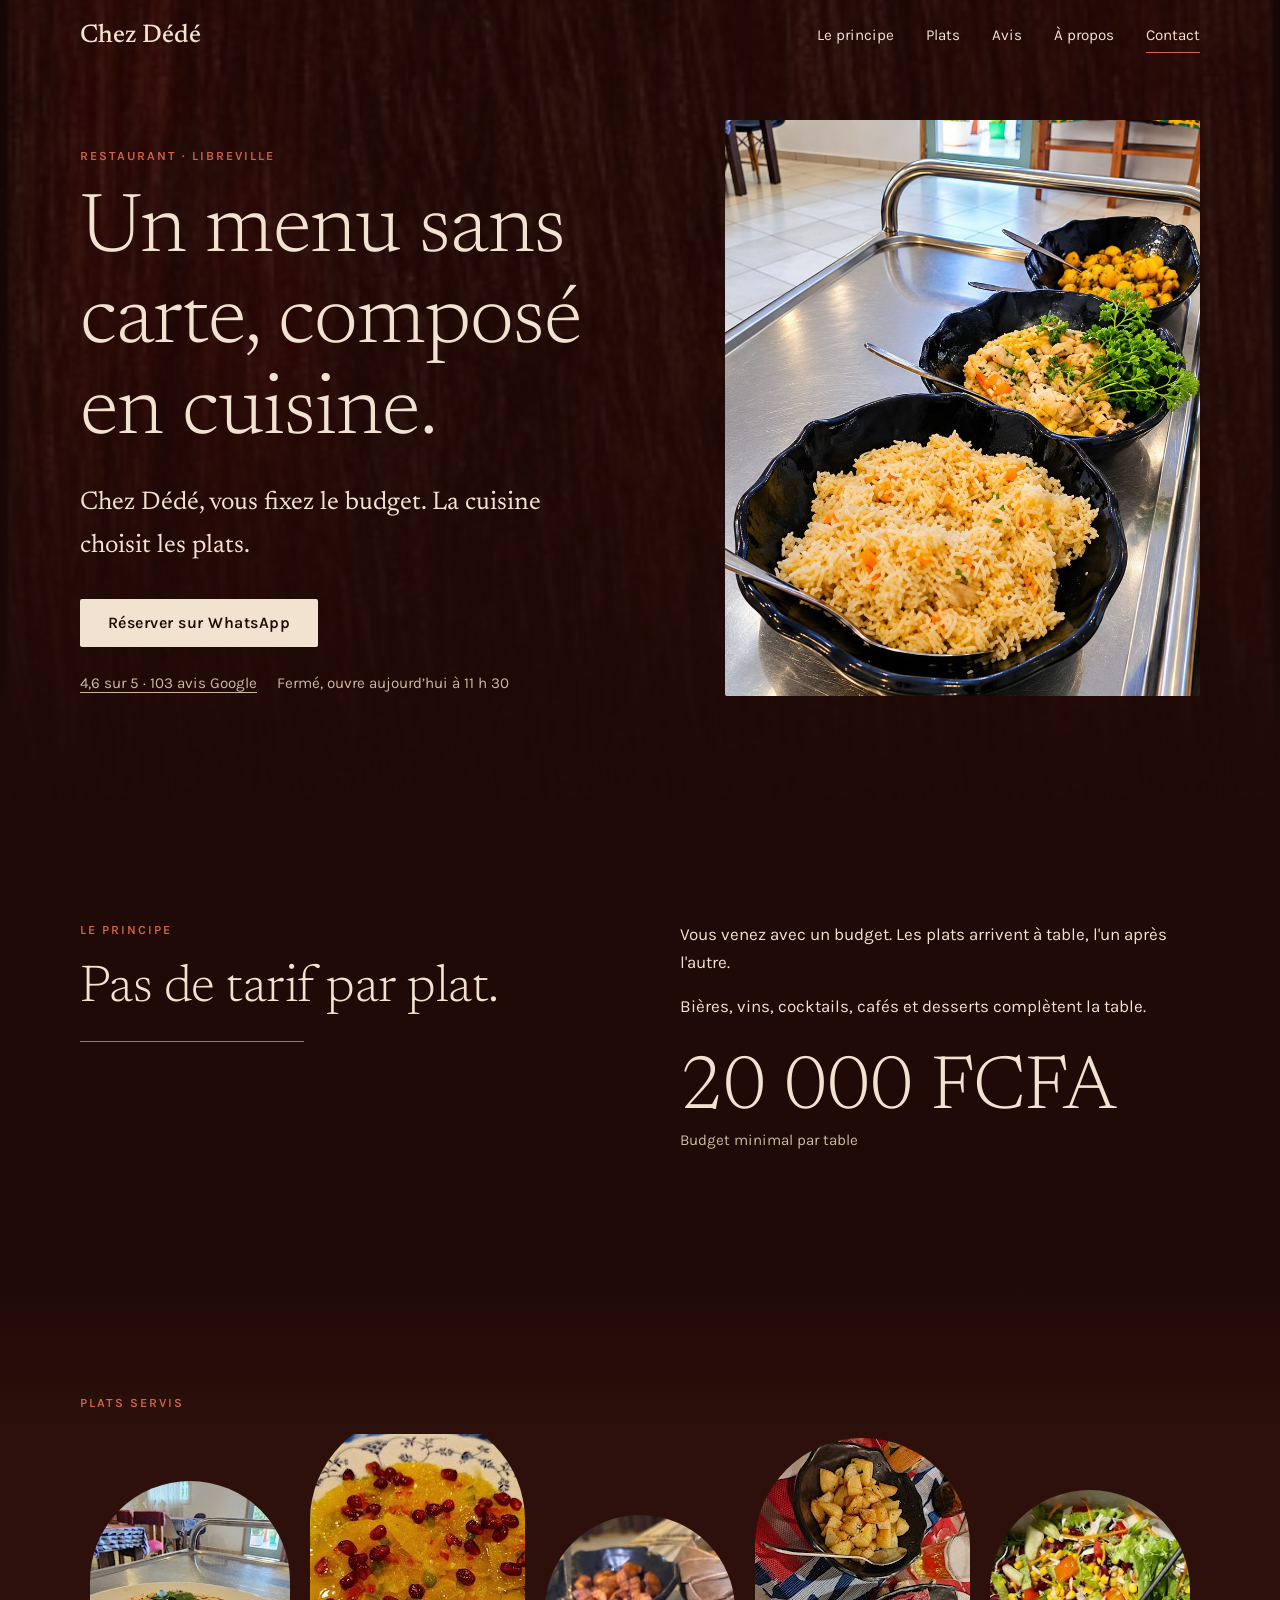
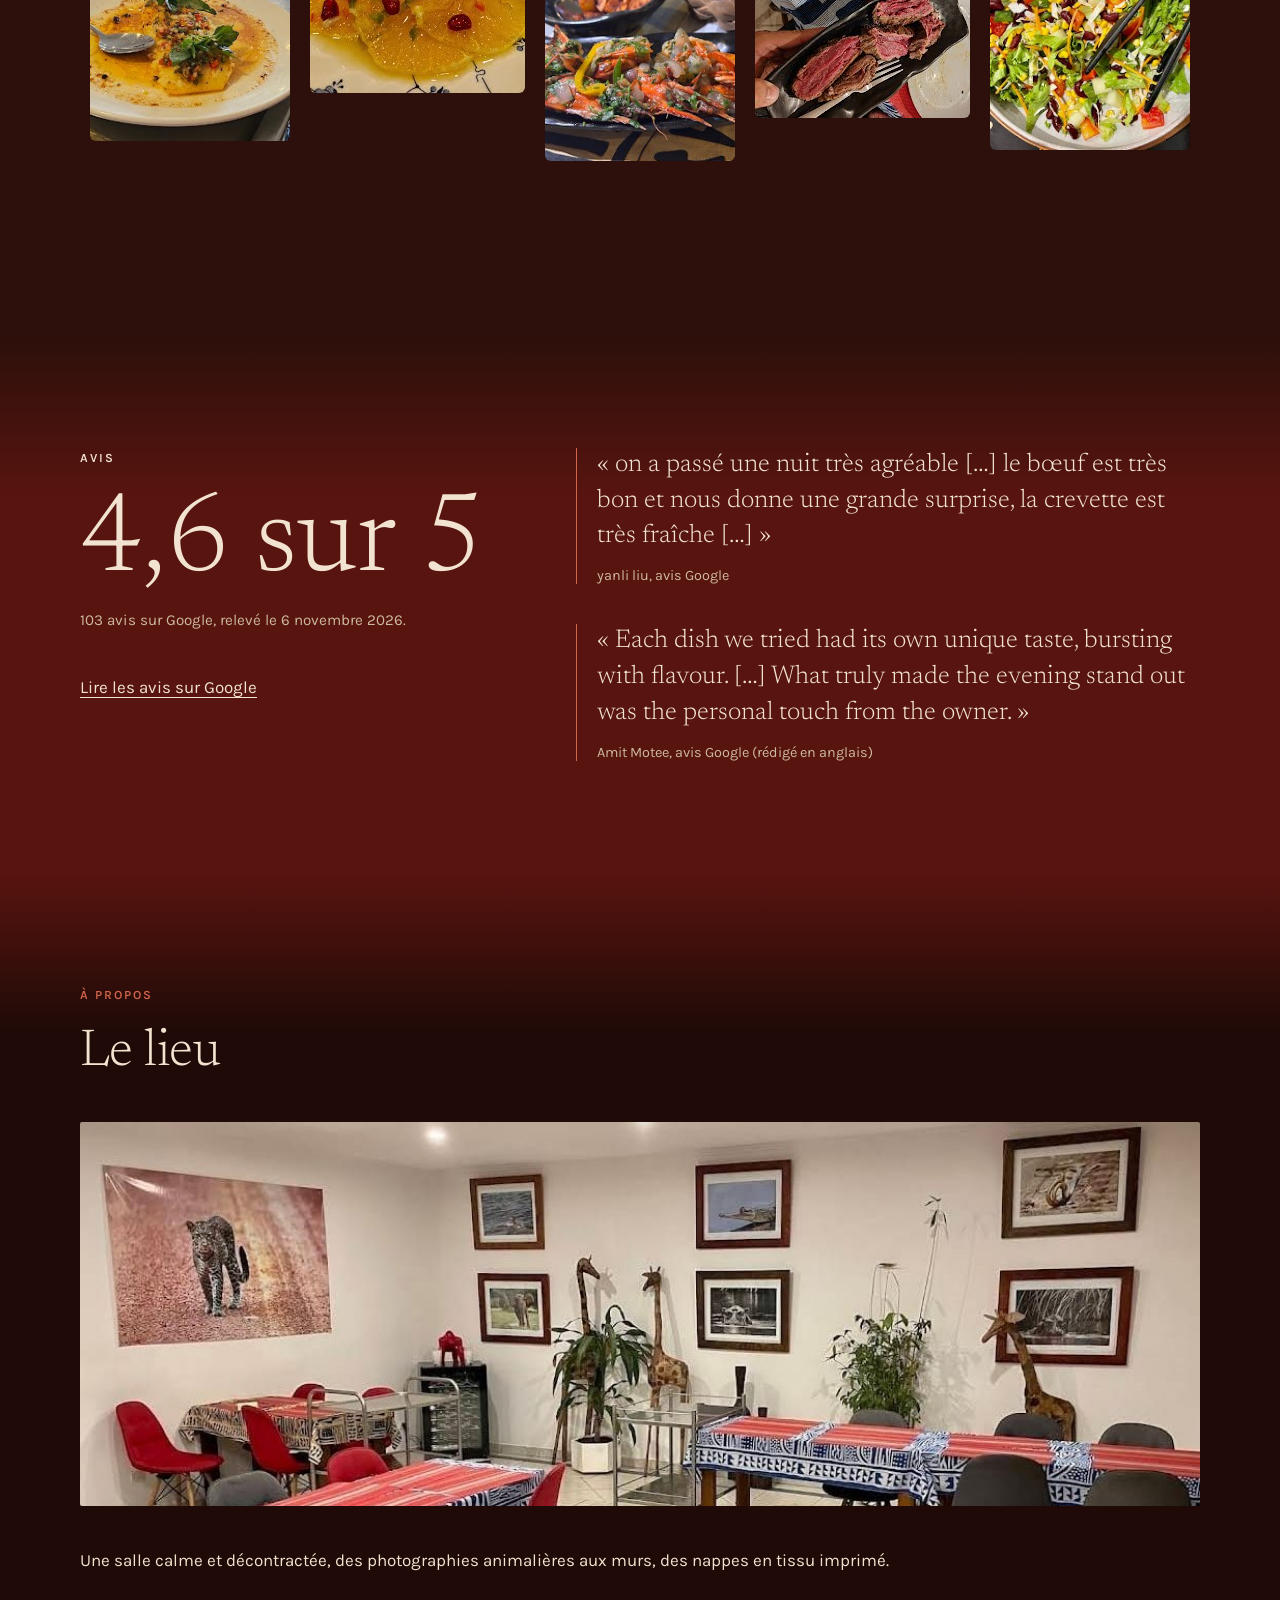
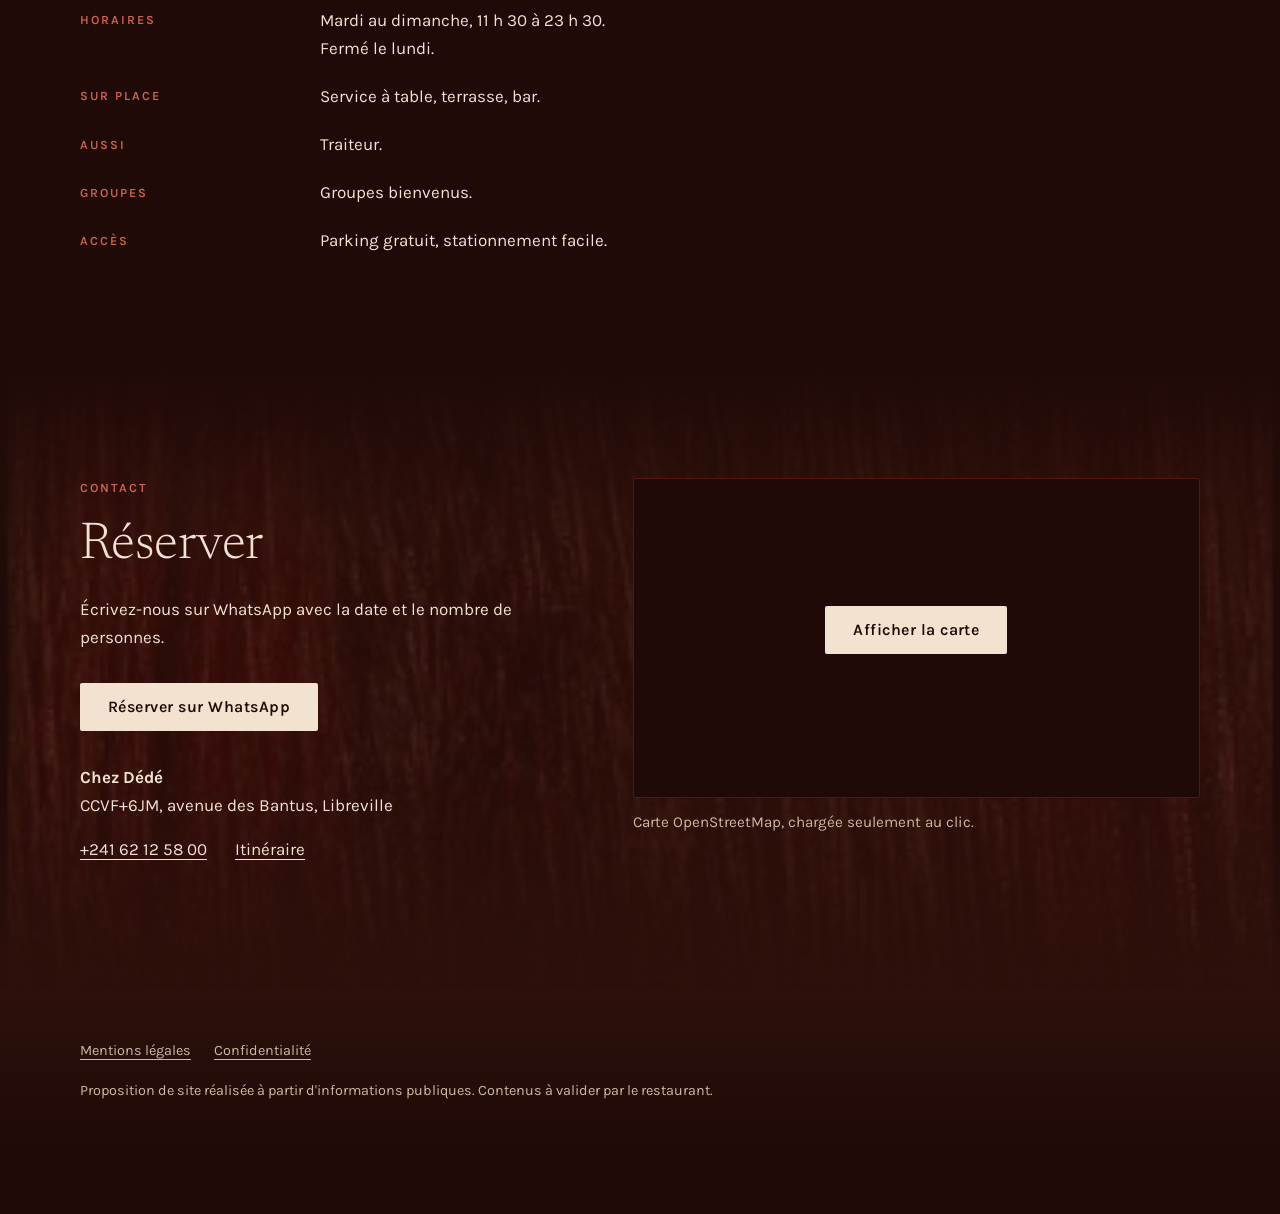
<file: index.html>
<!doctype html>
<html lang="fr">
  <head>
    <meta charset="utf-8" />
    <meta
      name="viewport"
      content="width=device-width, initial-scale=1, viewport-fit=cover"
    />
    <title>Chez Dédé · Restaurant à Libreville</title>
    <meta
      name="description"
      content="Chez Dédé, restaurant à Libreville, avenue des Bantus. Un menu sans carte, composé en cuisine, à partir de 20 000 FCFA par table. Réservation sur WhatsApp. Mardi au dimanche, 11 h 30 à 23 h 30."
    />

    <!-- Maquette : retirer la ligne suivante à la mise en ligne définitive -->
    <meta name="robots" content="noindex" />
    <meta name="theme-color" content="#1f0a07" />

    <!-- Aperçu lors d'un partage. À la mise en ligne : mettre l'URL absolue de og.jpg -->
    <meta property="og:type" content="website" />
    <meta property="og:title" content="Chez Dédé · Restaurant à Libreville" />
    <meta
      property="og:description"
      content="Un menu sans carte, composé en cuisine. Réservation sur WhatsApp."
    />
    <meta property="og:image" content="og.jpg" />

    <link rel="icon" href="favicon.svg" type="image/svg+xml" />
    <link
      rel="preload"
      href="fonts/newsreader-latin-wght-normal.woff2"
      as="font"
      type="font/woff2"
      crossorigin
    />
    <link
      rel="preload"
      href="fonts/karla-latin-wght-normal.woff2"
      as="font"
      type="font/woff2"
      crossorigin
    />
    <link rel="stylesheet" href="style.css" />

    <!-- Active les animations seulement si JavaScript fonctionne -->
    <script>
      document.documentElement.className = "js";
    </script>
  </head>

  <body>
    <!-- Barre de progression de lecture -->
    <div class="progres" aria-hidden="true"></div>

    <!-- ===== EN-TÊTE ===== -->
    <header class="entete-site" id="entete">
      <div class="entete-in">
        <a class="marque" href="#haut">Chez Dédé</a>

        <!-- Navigation ordinateur -->
        <nav class="nav-bureau" aria-label="Navigation principale">
          <a href="#offre">Le principe</a>
          <a href="#plats">Plats</a>
          <a href="#avis">Avis</a>
          <a href="#a-propos">À propos</a>
          <a href="#contact">Contact</a>
        </nav>

        <!-- Bouton du menu téléphone -->
        <button
          class="burger"
          id="burger"
          type="button"
          aria-expanded="false"
          aria-controls="menu"
          aria-label="Ouvrir le menu"
        >
          <span></span><span></span>
        </button>
      </div>
    </header>

    <!-- Menu téléphone (plein écran) -->
    <nav class="menu-mobile" id="menu" aria-label="Menu">
      <a style="--i: 0" href="#offre">Le principe</a>
      <a style="--i: 1" href="#plats">Plats</a>
      <a style="--i: 2" href="#avis">Avis</a>
      <a style="--i: 3" href="#a-propos">À propos</a>
      <a style="--i: 4" href="#contact">Contact</a>
    </nav>

    <main id="haut">
      <!-- ===== 1. PROMESSE : premier écran, un seul bouton principal ===== -->
      <div class="bois-texture">
        <section class="wrap hero">
          <div>
            <p class="label a" style="--i: 0">Restaurant · Libreville</p>
            <h1 class="a" style="--i: 1">
              Un menu sans carte, composé en cuisine.
            </h1>
            <p class="sous a" style="--i: 2">
              Chez Dédé, vous fixez le budget. La cuisine choisit les plats.
            </p>

            <!-- Lien WhatsApp : le même partout sur la page -->
            <a
              class="btn a"
              data-cta
              style="--i: 3"
              href="https://wa.me/24162125800?text=Bonjour%2C%20je%20souhaite%20r%C3%A9server%20une%20table.%0ADate%20%3A%0ANombre%20de%20personnes%20%3A"
              >Réserver sur WhatsApp</a
            >

            <!-- Note Google et état d'ouverture (calculé par le script) -->
            <p class="preuve a" style="--i: 4">
              <a href="#avis">4,6 sur 5 · 103 avis Google</a>
              <span id="statut">Mardi au dimanche, 11 h 30 à 23 h 30</span>
            </p>
          </div>

          <img
            class="hero-photo"
            id="photo-hero"
            src="assets/hero.jpg"
            width="900"
            height="1200"
            alt="Trois plats de riz et de pommes de terre dans des bols noirs, sur un chariot en inox"
          />
        </section>
      </div>

      <!-- ===== 2. OFFRE : le principe ===== -->
      <section class="bande bande-nuit" id="offre" style="--de: var(--nuit)">
        <div class="wrap offre">
          <div class="r">
            <p class="label">Le principe</p>
            <h2>Pas de tarif par plat.</h2>
            <span class="trait"></span>
          </div>

          <div class="r" style="--i: 1">
            <p>
              Vous venez avec un budget. Les plats arrivent à table, l'un après
              l'autre.
            </p>
            <p>
              Bières, vins, cocktails, cafés et desserts complètent la table.
            </p>

            <!-- À valider avec la propriétaire : montant, par table ou par personne -->
            <p class="prix">20 000 FCFA</p>
            <p class="petit">Budget minimal par table</p>
          </div>
        </div>
      </section>

      <!-- ===== Plats servis : arches de tailles différentes ===== -->
      <section class="bande bande-bois" id="plats" style="--de: var(--nuit)">
        <div class="wrap">
          <p class="label r">Plats servis</p>

          <!-- --l = largeur, --h = hauteur, data-v = intensité du décalage au défilement.
             Photos en 215 x 280 px : à remplacer par des originaux (voir data-full). -->
          <ul class="galerie" id="galerie">
            <li
              class="arche r"
              style="--l: 200px; --h: 260px; --i: 0"
              data-v="0.05"
            >
              <button
                class="vignette"
                type="button"
                aria-label="Agrandir la photo"
              >
                <img
                  src="assets/plat-1.jpg"
                  width="215"
                  height="280"
                  alt="Plat servi dans une assiette blanche, garni d'herbes et d'une salsa"
                />
              </button>
            </li>
            <li
              class="arche r"
              style="--l: 215px; --h: 280px; --i: 1"
              data-v="0.09"
            >
              <button
                class="vignette"
                type="button"
                aria-label="Agrandir la photo"
              >
                <img
                  src="assets/plat-2.jpg"
                  width="215"
                  height="280"
                  alt="Tranches d'orange aux grains de grenade"
                />
              </button>
            </li>
            <li
              class="arche r"
              style="--l: 190px; --h: 246px; --i: 2"
              data-v="0.03"
            >
              <button
                class="vignette"
                type="button"
                aria-label="Agrandir la photo"
              >
                <img
                  src="assets/plat-3.jpg"
                  width="215"
                  height="280"
                  alt="Crustacés grillés aux poivrons, pommes de terre sautées en arrière-plan"
                />
              </button>
            </li>
            <li
              class="arche r"
              style="--l: 215px; --h: 280px; --i: 3"
              data-v="0.08"
            >
              <button
                class="vignette"
                type="button"
                aria-label="Agrandir la photo"
              >
                <img
                  src="assets/plat-4.jpg"
                  width="215"
                  height="280"
                  alt="Tranches de bœuf et pommes de terre dorées dans des plats noirs"
                />
              </button>
            </li>
            <li
              class="arche r"
              style="--l: 200px; --h: 260px; --i: 4"
              data-v="0.04"
            >
              <button
                class="vignette"
                type="button"
                aria-label="Agrandir la photo"
              >
                <img
                  src="assets/plat-5.jpg"
                  width="215"
                  height="280"
                  alt="Salade de haricots rouges, maïs, carotte et concombre"
                />
              </button>
            </li>
          </ul>

          <!-- Flèches sous les photos, affichées seulement si la rangée déborde -->
          <div class="fleches" id="fleches" hidden>
            <button type="button" id="prec" aria-label="Plats précédents">
              <svg viewBox="0 0 24 24" aria-hidden="true">
                <path d="M15 5l-7 7 7 7" />
              </svg>
            </button>
            <button type="button" id="suiv" aria-label="Plats suivants">
              <svg viewBox="0 0 24 24" aria-hidden="true">
                <path d="M9 5l7 7-7 7" />
              </svg>
            </button>
          </div>
        </div>
      </section>

      <!-- ===== 3. PREUVES : note et avis Google ===== -->
      <section class="bande bande-veine" id="avis" style="--de: var(--bois)">
        <div class="wrap avis-grille">
          <div class="r">
            <p class="label">Avis</p>
            <p class="note">4,6 sur 5</p>
            <p class="petit">103 avis sur Google, relevé le 6 novembre 2026.</p>
            <a
              class="lien"
              href="https://www.google.com/maps/place/Chez+D%C3%A9d%C3%A9/@0.4430902,9.4214658,17z/data=!4m8!3m7!1s0x107f25d17259d4e7:0xfd8466a905e06d38!8m2!3d0.4430902!4d9.4240407!9m1!1b1!16s%2Fg%2F11j4lvqrb3"
              >Lire les avis sur Google</a
            >
          </div>

          <div class="citations">
            <blockquote class="r" style="--i: 1">
              <p>
                « on a passé une nuit très agréable […] le bœuf est très bon et
                nous donne une grande surprise, la crevette est très fraîche […]
                »
              </p>
              <cite>yanli liu, avis Google</cite>
            </blockquote>
            <blockquote class="r" style="--i: 2" lang="en">
              <p>
                « Each dish we tried had its own unique taste, bursting with
                flavour. […] What truly made the evening stand out was the
                personal touch from the owner. »
              </p>
              <cite>Amit Motee, avis Google (rédigé en anglais)</cite>
            </blockquote>
          </div>
        </div>
      </section>

      <!-- ===== 4. CONFIANCE : à propos ===== -->
      <section
        class="bande bande-nuit"
        id="a-propos"
        style="--de: var(--veine)"
      >
        <div class="wrap">
          <p class="label r">À propos</p>
          <h2 class="r" style="--i: 1">Le lieu</h2>

          <img
            class="salle r"
            src="assets/salle.jpg"
            width="1080"
            height="420"
            loading="lazy"
            alt="Salle du restaurant : tables aux nappes imprimées rouges et bleues, photographies animalières aux murs, girafes en bois"
          />
          <p class="r">
            Une salle calme et décontractée, des photographies animalières aux
            murs, des nappes en tissu imprimé.
          </p>

          <dl class="r">
            <dt>Horaires</dt>
            <dd>Mardi au dimanche, 11 h 30 à 23 h 30.<br />Fermé le lundi.</dd>
            <dt>Sur place</dt>
            <dd>Service à table, terrasse, bar.</dd>
            <dt>Aussi</dt>
            <dd>Traiteur.</dd>
            <dt>Groupes</dt>
            <dd>Groupes bienvenus.</dd>
            <dt>Accès</dt>
            <dd>Parking gratuit, stationnement facile.</dd>
          </dl>
        </div>
      </section>

      <!-- ===== 5. CONTACT : réservation et carte ===== -->
      <section
        class="bande bande-bois bois-texture double"
        id="contact"
        style="--de: var(--nuit)"
      >
        <div class="wrap contact">
          <div class="r">
            <p class="label">Contact</p>
            <h2>Réserver</h2>
            <p style="margin-top: 1.25rem">
              Écrivez-nous sur WhatsApp avec la date et le nombre de personnes.
            </p>

            <a
              class="btn"
              data-cta
              href="https://wa.me/24162125800?text=Bonjour%2C%20je%20souhaite%20r%C3%A9server%20une%20table.%0ADate%20%3A%0ANombre%20de%20personnes%20%3A"
              >Réserver sur WhatsApp</a
            >

            <p>
              <strong>Chez Dédé</strong><br />CCVF+6JM, avenue des Bantus,
              Libreville
            </p>
            <p>
              <a href="tel:+24162125800">+241 62 12 58 00</a>
              <a
                href="https://www.google.com/maps/dir/?api=1&destination=0.4430902,9.4240407"
                >Itinéraire</a
              >
            </p>
          </div>

          <!-- La carte ne se charge qu'au clic (voir le script) -->
          <div class="r" style="--i: 1">
            <div class="carte" id="carte">
              <button class="btn" type="button" id="voir">
                Afficher la carte
              </button>
            </div>
            <p class="petit" style="margin-top: 0.75rem">
              Carte OpenStreetMap, chargée seulement au clic.
            </p>
          </div>
        </div>
      </section>
    </main>

    <!-- ===== PIED DE PAGE ===== -->
    <footer class="bande bande-nuit pied" style="--de: var(--bois)">
      <div class="pied-in">
        <p>
          <a href="mentions-legales.html">Mentions légales</a>
          <a href="confidentialite.html">Confidentialité</a>
        </p>
        <p>
          Proposition de site réalisée à partir d'informations publiques.
          Contenus à valider par le restaurant.
        </p>
      </div>
    </footer>

    <!-- Bouton WhatsApp flottant -->
    <a
      class="wa"
      id="wa"
      aria-label="Réserver sur WhatsApp"
      href="https://wa.me/24162125800?text=Bonjour%2C%20je%20souhaite%20r%C3%A9server%20une%20table.%0ADate%20%3A%0ANombre%20de%20personnes%20%3A"
    >
      <svg viewBox="0 0 24 24" aria-hidden="true">
        <path d="M4 5h16v11H9l-5 4z" />
      </svg>
    </a>

    <!-- Photo agrandie : s'ouvre au clic sur une arche -->
    <dialog id="visionneuse" aria-label="Photo agrandie">
      <img id="grande" alt="" />
      <button type="button" id="fermer" aria-label="Fermer">
        <svg viewBox="0 0 24 24" aria-hidden="true">
          <path d="M6 6l12 12M18 6L6 18" />
        </svg>
      </button>
    </dialog>

    <script>
      (function () {
        var reduit = window.matchMedia(
          "(prefers-reduced-motion: reduce)",
        ).matches;
        var $ = function (id) {
          return document.getElementById(id);
        };

        /* ---------- 1. État d'ouverture (fuseau Africa/Libreville) ----------
         Ouvert du mardi au dimanche, de 11 h 30 (690 min) à 23 h 30 (1410 min). */
        var statut = $("statut");
        try {
          var parties = new Intl.DateTimeFormat("en-GB", {
            timeZone: "Africa/Libreville",
            weekday: "short",
            hour: "2-digit",
            minute: "2-digit",
            hour12: false,
          }).formatToParts(new Date());
          var lire = function (type) {
            return parties.filter(function (p) {
              return p.type === type;
            })[0].value;
          };
          var jour = ["Sun", "Mon", "Tue", "Wed", "Thu", "Fri", "Sat"].indexOf(
            lire("weekday"),
          );
          var minutes = (+lire("hour") % 24) * 60 + +lire("minute");
          var noms = [
            "dimanche",
            "lundi",
            "mardi",
            "mercredi",
            "jeudi",
            "vendredi",
            "samedi",
          ];

          if (jour !== 1 && minutes >= 690 && minutes < 1410) {
            statut.textContent = "Ouvert maintenant, jusqu\u2019à 23 h 30";
          } else if (jour !== 1 && minutes < 690) {
            statut.textContent = "Fermé, ouvre aujourd\u2019hui à 11 h 30";
          } else {
            var suivant = (jour + 1) % 7,
              demain = suivant;
            if (suivant === 1) suivant = 2; // le lundi est fermé
            statut.textContent =
              "Fermé, ouvre " +
              (suivant === demain ? "demain" : noms[suivant]) +
              " à 11 h 30";
          }
        } catch (e) {
          /* on garde le texte par défaut */
        }

        /* ---------- 2. Apparition des blocs au défilement (une seule fois) ---------- */
        var blocs = document.querySelectorAll(".r");
        if ("IntersectionObserver" in window) {
          var apparition = new IntersectionObserver(
            function (entrees) {
              entrees.forEach(function (e) {
                if (e.isIntersecting) {
                  e.target.classList.add("vu");
                  apparition.unobserve(e.target);
                }
              });
            },
            { threshold: 0.15 },
          );
          blocs.forEach(function (b) {
            apparition.observe(b);
          });
        } else {
          blocs.forEach(function (b) {
            b.classList.add("vu");
          });
        }

        /* ---------- 3. Défilement : en-tête, progression, parallaxe ---------- */
        var entete = $("entete"),
          photoHero = $("photo-hero"),
          galerie = $("galerie");
        var arches = galerie.querySelectorAll(".arche");
        var menuOuvert = false,
          dernierY = 0,
          enAttente = false;

        function auDefilement() {
          var y = window.scrollY;
          var max = document.documentElement.scrollHeight - window.innerHeight;

          // Barre de progression
          document.documentElement.style.setProperty(
            "--p",
            max > 0 ? y / max : 0,
          );

          // En-tête : fond plein après 30 px, masqué en descendant, réaffiché en remontant
          entete.classList.toggle("fond-plein", y > 30);
          if (!menuOuvert) {
            if (y > dernierY + 4 && y > 240) entete.classList.add("cache");
            else if (y < dernierY - 4) entete.classList.remove("cache");
          }
          dernierY = y;

          // Parallaxe : la photo du haut et les arches bougent à des vitesses différentes
          if (!reduit) {
            photoHero.style.setProperty(
              "--py",
              -Math.min(y, 700) * 0.06 + "px",
            );
            var r = galerie.getBoundingClientRect();
            var d = Math.max(
              -500,
              Math.min(500, r.top + r.height / 2 - window.innerHeight / 2),
            );
            arches.forEach(function (a) {
              a.style.setProperty("--py", -d * a.dataset.v + "px");
            });
          }
          enAttente = false;
        }

        window.addEventListener(
          "scroll",
          function () {
            if (!enAttente) {
              enAttente = true;
              requestAnimationFrame(auDefilement);
            }
          },
          { passive: true },
        );
        auDefilement();

        /* ---------- 4. Menu téléphone ---------- */
        var burger = $("burger"),
          menu = $("menu");

        function basculerMenu(ouvrir) {
          menuOuvert = ouvrir;
          menu.classList.toggle("ouvert", ouvrir);
          burger.setAttribute("aria-expanded", ouvrir);
          burger.setAttribute(
            "aria-label",
            ouvrir ? "Fermer le menu" : "Ouvrir le menu",
          );
          document.body.style.overflow = ouvrir ? "hidden" : "";
          entete.classList.remove("cache");
        }

        burger.onclick = function () {
          basculerMenu(!menuOuvert);
        };
        menu.querySelectorAll("a").forEach(function (a) {
          a.onclick = function () {
            basculerMenu(false);
          };
        });
        document.addEventListener("keydown", function (e) {
          if (e.key === "Escape" && menuOuvert) basculerMenu(false);
        });

        /* ---------- 5. Lien actif dans la navigation ---------- */
        var liens = document.querySelectorAll(".nav-bureau a");
        if ("IntersectionObserver" in window) {
          var actif = new IntersectionObserver(
            function (entrees) {
              entrees.forEach(function (e) {
                if (!e.isIntersecting) return;
                liens.forEach(function (l) {
                  l.setAttribute(
                    "aria-current",
                    l.getAttribute("href") === "#" + e.target.id,
                  );
                });
              });
            },
            { rootMargin: "-45% 0px -50% 0px" },
          );
          document
            .querySelectorAll("#offre, #plats, #avis, #a-propos, #contact")
            .forEach(function (s) {
              actif.observe(s);
            });
        }

        /* ---------- 6. Bouton WhatsApp flottant : masqué si un bouton Réserver est visible ---------- */
        var wa = $("wa"),
          visibles = new Set();
        if ("IntersectionObserver" in window) {
          var cta = new IntersectionObserver(function (entrees) {
            entrees.forEach(function (e) {
              if (e.isIntersecting) visibles.add(e.target);
              else visibles.delete(e.target);
            });
            wa.classList.toggle("masque", visibles.size > 0);
          });
          document.querySelectorAll("[data-cta]").forEach(function (b) {
            cta.observe(b);
          });
        }

        /* ---------- 7. Flèches de la galerie (seulement si la rangée déborde) ---------- */
        var fleches = $("fleches"),
          prec = $("prec"),
          suiv = $("suiv");

        function majFleches() {
          fleches.hidden = galerie.scrollWidth <= galerie.clientWidth + 2;
          prec.disabled = galerie.scrollLeft < 4;
          suiv.disabled =
            galerie.scrollLeft + galerie.clientWidth >= galerie.scrollWidth - 4;
        }

        prec.onclick = function () {
          galerie.scrollBy({
            left: -galerie.clientWidth * 0.8,
            behavior: "smooth",
          });
        };
        suiv.onclick = function () {
          galerie.scrollBy({
            left: galerie.clientWidth * 0.8,
            behavior: "smooth",
          });
        };
        galerie.addEventListener("scroll", majFleches, { passive: true });
        window.addEventListener("resize", majFleches);
        majFleches();

        /* ---------- 8. Photo agrandie au clic ----------
         Pour une version haute définition, ajouter data-full="assets/xxx.jpg" sur le bouton. */
        var vis = $("visionneuse"),
          grande = $("grande");

        document.querySelectorAll(".vignette").forEach(function (b) {
          b.onclick = function () {
            var img = b.querySelector("img");
            grande.src = b.dataset.full || img.src;
            grande.alt = img.alt;
            vis.showModal();
          };
        });

        vis.onclick = function (e) {
          if (e.target !== grande) vis.close();
        }; // clic à côté : fermer
        $("fermer").onclick = function () {
          vis.close();
        }; // Échap ferme aussi

        /* ---------- 9. Carte chargée seulement au clic (respect de la vie privée) ---------- */
        $("voir").onclick = function () {
          var cadre = document.createElement("iframe");
          cadre.title = "Carte : Chez Dédé, avenue des Bantus, Libreville";
          cadre.loading = "lazy";
          cadre.src =
            "https://www.openstreetmap.org/export/embed.html?bbox=9.4190%2C0.4405%2C9.4290%2C0.4455&layer=mapnik&marker=0.4430902%2C9.4240407";
          var zone = $("carte");
          zone.textContent = "";
          zone.appendChild(cadre);
        };
      })();
    </script>
  </body>
</html>
</file>
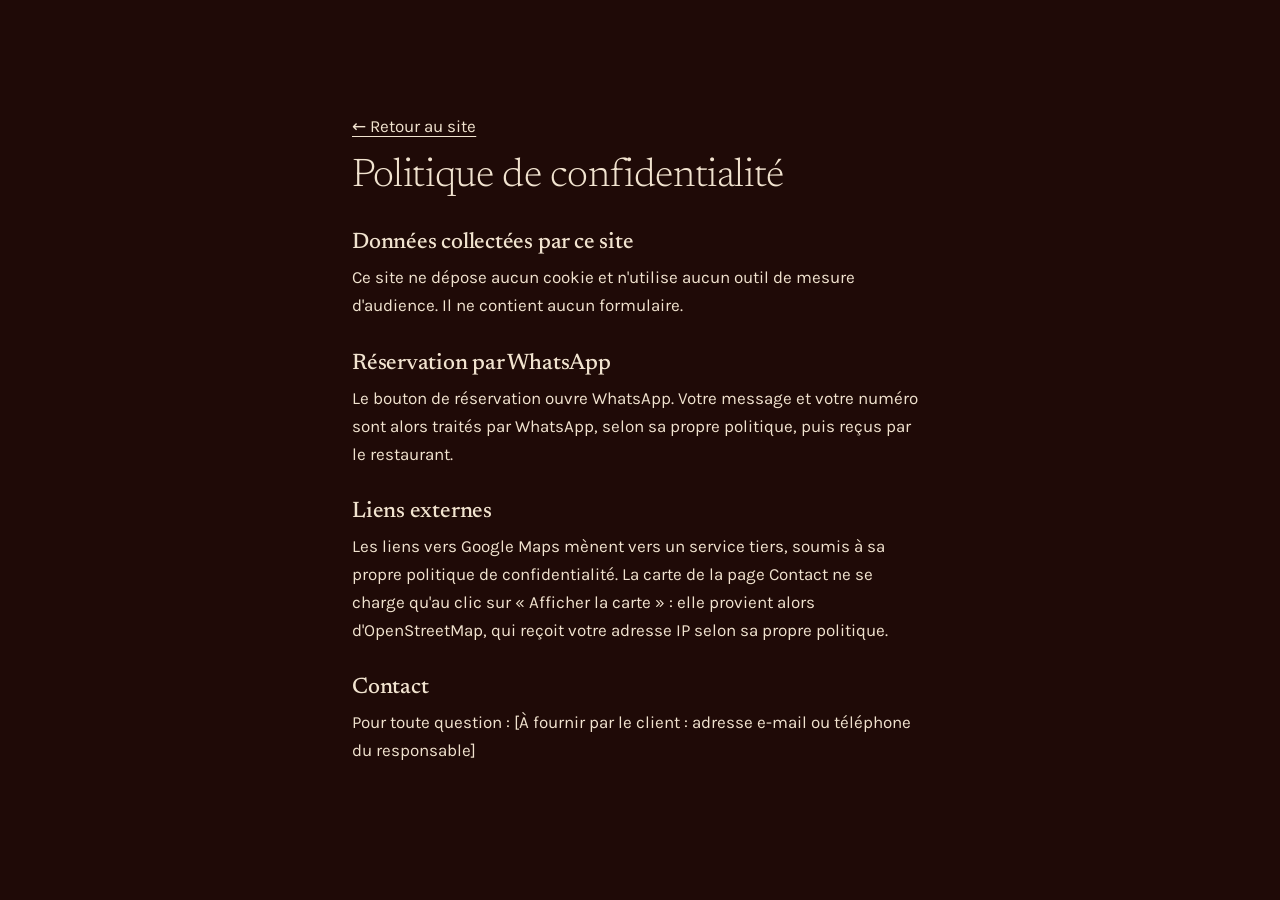
<file: confidentialite.html>
<!doctype html>
<html lang="fr">
  <head>
    <meta charset="utf-8" />
    <meta name="viewport" content="width=device-width, initial-scale=1" />
    <meta name="theme-color" content="#1f0a07" />
    <title>Politique de confidentialité · Chez Dédé</title>
    <meta name="robots" content="noindex" />
    <link rel="icon" href="favicon.svg" type="image/svg+xml" />
    <link rel="stylesheet" href="style.css" />
  </head>
  <body>
    <main class="legal">
      <p><a href="index.html">← Retour au site</a></p>
      <h1>Politique de confidentialité</h1>
      <h2>Données collectées par ce site</h2>
      <p>
        Ce site ne dépose aucun cookie et n'utilise aucun outil de mesure
        d'audience. Il ne contient aucun formulaire.
      </p>
      <h2>Réservation par WhatsApp</h2>
      <p>
        Le bouton de réservation ouvre WhatsApp. Votre message et votre numéro
        sont alors traités par WhatsApp, selon sa propre politique, puis reçus
        par le restaurant.
      </p>
      <h2>Liens externes</h2>
      <p>
        Les liens vers Google Maps mènent vers un service tiers, soumis à sa
        propre politique de confidentialité. La carte de la page Contact ne se
        charge qu'au clic sur « Afficher la carte » : elle provient alors
        d'OpenStreetMap, qui reçoit votre adresse IP selon sa propre politique.
      </p>
      <h2>Contact</h2>
      <p>
        Pour toute question : [À fournir par le client : adresse e-mail ou
        téléphone du responsable]
      </p>
    </main>
  </body>
</html>
</file>
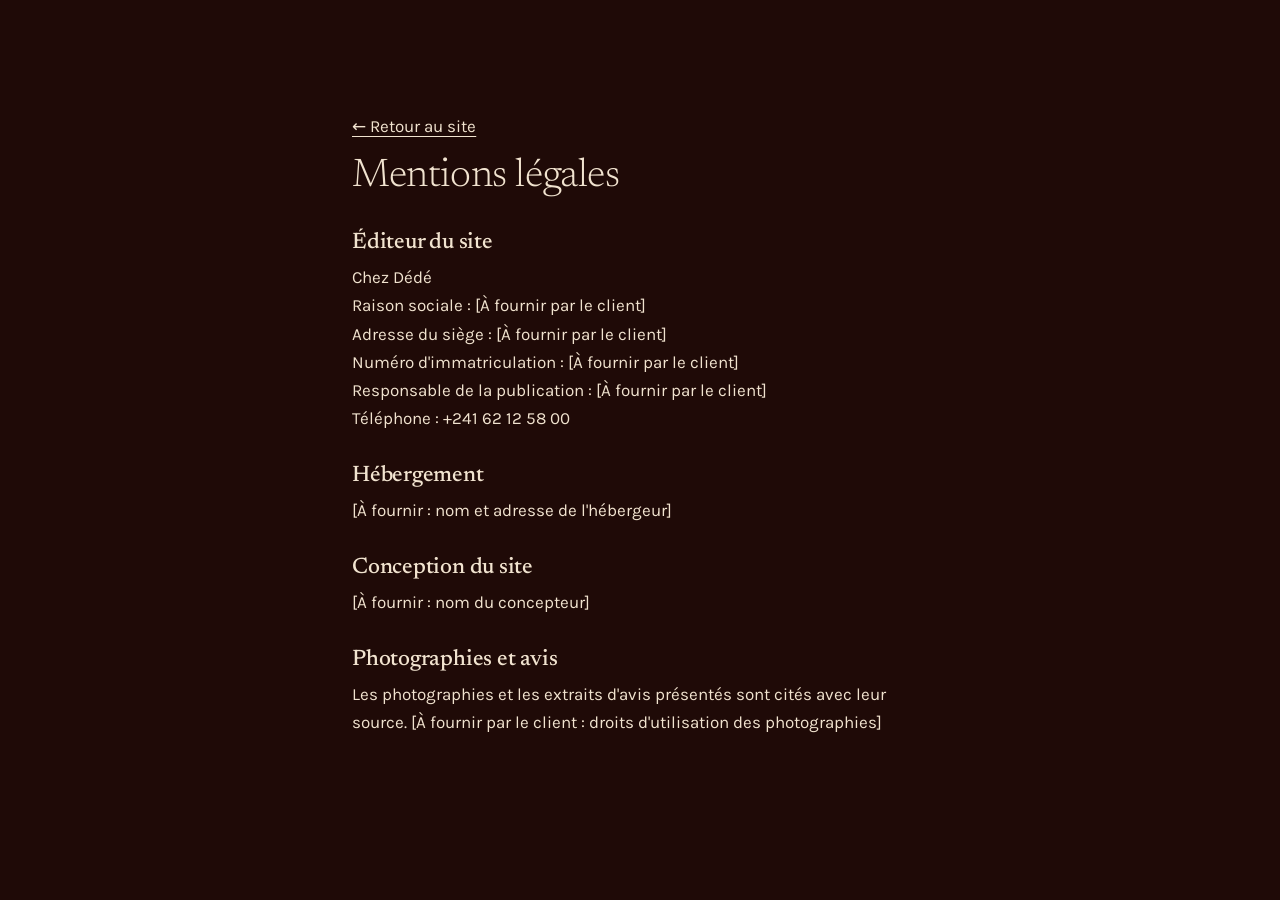
<file: mentions-legales.html>
<!doctype html>
<html lang="fr">
  <head>
    <meta charset="utf-8" />
    <meta name="viewport" content="width=device-width, initial-scale=1" />
    <title>Mentions légales · Chez Dédé</title>
    <meta name="robots" content="noindex" />
    <link rel="icon" href="favicon.svg" type="image/svg+xml" />
    <link rel="stylesheet" href="style.css" />
  </head>
  <body>
    <main class="legal">
      <p><a href="index.html">← Retour au site</a></p>
      <h1>Mentions légales</h1>
      <h2>Éditeur du site</h2>
      <p>
        Chez Dédé<br />Raison sociale : [À fournir par le client]<br />Adresse
        du siège : [À fournir par le client]<br />Numéro d'immatriculation : [À
        fournir par le client]<br />Responsable de la publication : [À fournir
        par le client]<br />Téléphone : +241 62 12 58 00
      </p>
      <h2>Hébergement</h2>
      <p>[À fournir : nom et adresse de l'hébergeur]</p>
      <h2>Conception du site</h2>
      <p>[À fournir : nom du concepteur]</p>
      <h2>Photographies et avis</h2>
      <p>
        Les photographies et les extraits d'avis présentés sont cités avec leur
        source. [À fournir par le client : droits d'utilisation des
        photographies]
      </p>
    </main>
  </body>
</html>
</file>
<file: style.css>
/* ==========================================================================
   Chez Dédé : feuille de style
   1. Polices   2. Variables   3. Base   4. En-tête et menus
   5. Boutons   6. Sections    7. Pied de page et légal
   8. Animations   9. Animations réduites
   ========================================================================== */


/* ---------- 1. Polices (auto-hébergées, aucun appel à Google) ---------- */
@font-face {
  font-family: "Newsreader";
  src: url(fonts/newsreader-latin-wght-normal.woff2) format("woff2");
  font-weight: 200 800;
  font-display: swap;
}

@font-face {
  font-family: "Karla";
  src: url(fonts/karla-latin-wght-normal.woff2) format("woff2");
  font-weight: 200 800;
  font-display: swap;
}


/* ---------- 2. Variables ---------- */
:root {
  /* Couleurs, tirées de la photo de bois */
  --nuit: #1f0a07;    /* fond principal */
  --bois: #2d100b;    /* bandes intermédiaires */
  --veine: #58140f;   /* bande des avis */
  --creme: #f1e3cf;   /* texte et boutons */
  --sable: #cdb9a0;   /* texte secondaire */
  --braise: #d0654a;  /* accent : étiquettes, traits, survols */

  /* Espacements */
  --pad: clamp(1.25rem, 5vw, 4rem);   /* marge latérale */
  --gap: clamp(4rem, 9vw, 7rem);      /* espace entre sections */
  --entete: 4.5rem;                   /* hauteur de l'en-tête */

  /* Polices et courbe d'animation */
  --serif: "Newsreader", Georgia, serif;
  --sans: "Karla", system-ui, sans-serif;
  --ease: cubic-bezier(.2, .7, .2, 1);
}


/* ---------- 3. Base ---------- */
*,
*::before,
*::after {
  box-sizing: border-box;
}

html {
  scroll-behavior: smooth;                /* défilement fluide vers les ancres */
  scroll-padding-top: var(--entete);      /* l'en-tête ne cache pas les titres */
  -webkit-text-size-adjust: 100%;
}

body {
  margin: 0;
  background: var(--nuit);
  color: var(--creme);
  font: 400 1.0625rem/1.65 var(--sans);
}

img {
  display: block;
  max-width: 100%;
  height: auto;
}

a {
  color: inherit;
  text-underline-offset: .25em;
  transition: color 200ms;
}

a:hover {
  color: var(--braise);
}

:focus-visible {
  outline: 2px solid var(--braise);
  outline-offset: 3px;
}

h1, h2, blockquote, .prix, .note, .marque {
  font-family: var(--serif);
}

h1, h2 {
  margin: 0;
  font-weight: 300;
  line-height: 1.08;
  letter-spacing: -.01em;
}

h1 { font-size: clamp(2.6rem, 7.5vw, 5.25rem); }
h2 { font-size: clamp(2rem, 5vw, 3.25rem); }

p { margin: 0 0 1rem; }

/* Petite étiquette au-dessus des titres */
.label {
  margin: 0 0 1.25rem;
  color: var(--braise);
  font-size: .78rem;
  font-weight: 600;
  letter-spacing: .16em;
  text-transform: uppercase;
}

/* Conteneur centré de chaque section */
.wrap {
  position: relative;
  max-width: 78rem;
  margin: 0 auto;
  padding: var(--gap) var(--pad);
}

/* Trait fin qui se dessine sous les titres */
.trait {
  display: block;
  width: 100%;
  max-width: 14rem;
  height: 1px;
  margin: 1.5rem 0;
  background: var(--braise);
  transform-origin: left;
  transition: transform 900ms var(--ease);
}


/* ---------- 4. En-tête et menus ---------- */

/* Barre de progression de lecture, tout en haut */
.progres {
  position: fixed;
  inset: 0 0 auto 0;
  z-index: 60;
  height: 2px;
  background: var(--braise);
  transform-origin: left;
  transform: scaleX(var(--p, 0));
}

/* En-tête fixe : transparent en haut, plein après un peu de défilement */
.entete-site {
  position: fixed;
  inset: 0 0 auto 0;
  z-index: 50;
  height: var(--entete);
  transition: transform 300ms var(--ease), background-color 300ms;
}

.entete-site.fond-plein { background: rgba(31, 10, 7, .96); }
.entete-site.cache      { transform: translateY(-100%); }  /* masqué quand on descend */

.entete-in {
  display: flex;
  align-items: center;
  justify-content: space-between;
  max-width: 78rem;
  height: 100%;
  margin: 0 auto;
  padding: 0 var(--pad);
}

.marque {
  font-size: 1.6rem;
  font-weight: 500;
  text-decoration: none;
}

/* Navigation bureau : cachée sur téléphone */
.nav-bureau {
  display: none;
  gap: 2rem;
}

.nav-bureau a {
  position: relative;
  padding: .25rem 0;
  font-size: .95rem;
  text-decoration: none;
}

/* Soulignement qui se dessine au survol et sur la section en cours */
.nav-bureau a::after {
  content: "";
  position: absolute;
  inset: auto 0 0 0;
  height: 1px;
  background: var(--braise);
  transform: scaleX(0);
  transform-origin: left;
  transition: transform 300ms var(--ease);
}

.nav-bureau a:hover::after,
.nav-bureau a[aria-current="true"]::after {
  transform: none;
}

/* Bouton burger : visible sur téléphone seulement */
.burger {
  display: grid;
  place-content: center;
  gap: 7px;
  width: 3rem;
  height: 3rem;
  padding: 0;
  border: 0;
  background: none;
  cursor: pointer;
}

.burger span {
  display: block;
  width: 1.6rem;
  height: 1.5px;
  background: var(--creme);
  transition: transform 300ms var(--ease);
}

/* Les deux traits forment une croix quand le menu est ouvert */
.burger[aria-expanded="true"] span:first-child { transform: translateY(4.25px) rotate(45deg); }
.burger[aria-expanded="true"] span:last-child  { transform: translateY(-4.25px) rotate(-45deg); }

/* Menu plein écran du téléphone */
.menu-mobile {
  position: fixed;
  inset: 0;
  z-index: 40;
  display: grid;
  place-content: center;
  gap: 1.25rem;
  padding: var(--pad);
  background: var(--nuit);
  opacity: 0;
  visibility: hidden;
  transition: opacity 300ms var(--ease), visibility 0s linear 300ms;
}

.menu-mobile.ouvert {
  opacity: 1;
  visibility: visible;
  transition-delay: 0s;
}

.menu-mobile a {
  font: 300 2.25rem/1.2 var(--serif);
  text-decoration: none;
  opacity: 0;
  transform: translateY(16px);
  transition: opacity 400ms var(--ease), transform 400ms var(--ease), color 200ms;
}

/* Les liens arrivent l'un après l'autre */
.menu-mobile.ouvert a {
  opacity: 1;
  transform: none;
  transition-delay: calc(var(--i) * 60ms + 100ms);
}

@media (min-width: 48rem) {
  .nav-bureau { display: flex; }
  .burger,
  .menu-mobile { display: none; }
}


/* ---------- 5. Boutons ---------- */
.btn {
  position: relative;
  isolation: isolate;
  overflow: hidden;
  display: inline-flex;
  align-items: center;
  min-height: 3rem;
  padding: .75rem 1.75rem;
  border: 0;
  border-radius: 2px;
  background: var(--creme);
  color: var(--nuit);
  font: 600 1rem var(--sans);
  letter-spacing: .03em;
  text-decoration: none;
  cursor: pointer;
}

/* Remplissage qui monte au survol */
.btn::before {
  content: "";
  position: absolute;
  inset: 0;
  z-index: -1;
  background: var(--braise);
  transform: translateY(101%);
  transition: transform 300ms var(--ease);
}

.btn:hover,
.btn:focus-visible { color: var(--nuit); }

.btn:hover::before,
.btn:focus-visible::before { transform: none; }

/* Bouton rond WhatsApp, fixe en bas à droite */
.wa {
  position: fixed;
  right: max(1rem, env(safe-area-inset-right));
  bottom: max(1rem, env(safe-area-inset-bottom));
  z-index: 30;
  display: grid;
  place-items: center;
  width: 3.5rem;
  height: 3.5rem;
  border-radius: 50%;
  background: var(--creme);
  color: var(--nuit);
  transition: background 200ms, opacity 300ms var(--ease), transform 300ms var(--ease);
}

.wa:hover { background: var(--braise); color: var(--nuit); }

/* Masqué quand un bouton « Réserver » est déjà à l'écran */
.wa.masque {
  opacity: 0;
  pointer-events: none;
  transform: translateY(12px);
}

.wa svg {
  width: 1.5rem;
  height: 1.5rem;
  fill: none;
  stroke: currentColor;
  stroke-width: 1.8;
  stroke-linejoin: round;
}


/* ---------- 6. Sections ---------- */

/* Fondu : chaque bande commence par la couleur de la précédente (--de)
   puis s'en détache doucement, sans bord net. */
.bande {
  position: relative;
  isolation: isolate;
}

.bande::before {
  content: "";
  position: absolute;
  inset: 0 0 auto 0;
  z-index: -1;
  height: clamp(6rem, 14vw, 10rem);
  background: linear-gradient(to bottom, var(--de), transparent);
  pointer-events: none;
}

.bande-nuit  { background: var(--nuit); }
.bande-bois  { background: var(--bois); }
.bande-veine { background: var(--veine); }

/* Texture de bois en filigrane, estompée sur ses bords */
.bois-texture {
  position: relative;
  isolation: isolate;
  overflow: hidden;
}

.bois-texture::after {
  content: "";
  position: absolute;
  inset: 0;
  z-index: -1;
  background: url(assets/bois.jpg) center / cover;
  opacity: .3;
  -webkit-mask-image: linear-gradient(to bottom, #000 35%, transparent);
          mask-image: linear-gradient(to bottom, #000 35%, transparent);
  pointer-events: none;
}

/* Variante estompée en haut et en bas */
.bois-texture.double::after {
  -webkit-mask-image: linear-gradient(to bottom, transparent, #000 35%, #000 65%, transparent);
          mask-image: linear-gradient(to bottom, transparent, #000 35%, #000 65%, transparent);
}

/* --- Premier écran --- */
.hero {
  display: grid;
  gap: 2.5rem;
  padding-top: calc(var(--entete) + clamp(1.5rem, 4vw, 3rem));
}

.hero h1 { margin-bottom: 1.5rem; }

.sous {
  max-width: 30rem;
  margin-bottom: 2rem;
  font-family: var(--serif);
  font-size: clamp(1.25rem, 2.4vw, 1.6rem);
}

.preuve {
  display: flex;
  flex-wrap: wrap;
  gap: .25rem 1.25rem;
  margin: 1.5rem 0 0;
  color: var(--sable);
  font-size: .95rem;
}

.hero-photo {
  width: 100%;
  max-height: 36rem;
  object-fit: cover;
  border-radius: 2px;
  translate: 0 var(--py, 0px);   /* léger décalage au défilement (parallaxe) */
}

@media (min-width: 60rem) {
  .hero {
    grid-template-columns: 1.1fr .9fr;
    align-items: end;
    gap: 4rem;
  }
}

/* --- Le principe --- */
.offre {
  display: grid;
  gap: 2rem;
}

.prix {
  margin: 2rem 0 0;
  font-size: clamp(2.6rem, 9vw, 4.75rem);
  font-weight: 300;
  line-height: 1;
  white-space: nowrap;
}

.petit {
  color: var(--sable);
  font-size: .95rem;
}

@media (min-width: 60rem) {
  .offre {
    grid-template-columns: 1fr 1fr;
    gap: 5rem;
  }
}

/* --- Plats servis : arches de tailles différentes, décalées --- */
.galerie {
  display: flex;
  align-items: flex-start;
  justify-content: safe center;                 /* centrée si elle tient, défilable sinon */
  gap: 1.25rem;
  margin: 0 calc(var(--pad) * -1);              /* la rangée touche les bords de l'écran */
  padding: 1.5rem var(--pad) 3rem;
  list-style: none;
  overflow-x: auto;
  scroll-snap-type: x mandatory;
  scrollbar-width: none;
}

.galerie::-webkit-scrollbar { display: none; }

/* --l = largeur, --h = hauteur, définies dans le HTML pour chaque arche.
   Les tailles ne dépassent jamais celles des photos (215 x 280 px). */
.arche {
  flex: none;
  width: var(--l);
  height: var(--h);
  border-radius: calc(var(--l) / 2) calc(var(--l) / 2) 6px 6px;   /* haut en demi-cercle */
  scroll-snap-align: center;
  translate: 0 var(--py, 0px);                                     /* parallaxe */
}

/* Décalages verticaux : la rangée ondule au lieu d'être alignée */
.arche:nth-child(1) { margin-top: 3rem; }
.arche:nth-child(2) { margin-top: 0; }
.arche:nth-child(3) { margin-top: 4.5rem; }
.arche:nth-child(4) { margin-top: 1.25rem; }
.arche:nth-child(5) { margin-top: 3.25rem; }

/* Le bouton contient la photo et coupe le zoom aux bords de l'arche */
.vignette {
  display: block;
  width: 100%;
  height: 100%;
  padding: 0;
  border: 0;
  background: none;
  border-radius: inherit;
  overflow: hidden;
  cursor: zoom-in;
}

.vignette img {
  width: 100%;
  height: 100%;
  object-fit: cover;
  transition: transform 400ms var(--ease);
}

/* Zoom au survol (souris uniquement) et au clavier */
@media (hover: hover) {
  .vignette:hover img { transform: scale(1.08); }
}

.vignette:focus-visible img { transform: scale(1.08); }

/* Flèches sous la rangée : visibles seulement si la rangée déborde */
.fleches {
  display: flex;
  justify-content: center;
  gap: .75rem;
}

.fleches[hidden] { display: none; }

.fleches button {
  display: grid;
  place-items: center;
  width: 3rem;
  height: 3rem;
  border: 1px solid var(--sable);
  border-radius: 50%;
  background: none;
  color: var(--creme);
  cursor: pointer;
  transition: background 200ms, color 200ms, opacity 200ms;
}

.fleches button:hover:not(:disabled) { background: var(--creme); color: var(--nuit); }
.fleches button:disabled { opacity: .3; cursor: default; }

.fleches svg {
  width: 1.25rem;
  height: 1.25rem;
  fill: none;
  stroke: currentColor;
  stroke-width: 1.8;
}

/* Photo agrandie (balise <dialog>) */
#visionneuse {
  max-width: none;
  max-height: none;
  padding: 0;
  border: 0;
  background: transparent;
  overflow: visible;
}

#visionneuse[open] {
  position: fixed;
  inset: 0;
  display: grid;
  place-items: center;
  width: 100%;
  height: 100%;
  margin: 0;
}

#visionneuse::backdrop { background: rgba(31, 10, 7, .94); }

#grande {
  width: auto;
  height: auto;
  max-width: 90vw;
  max-height: 85vh;
  border-radius: 6px;
  animation: zoom 300ms var(--ease);
}

#fermer {
  position: absolute;
  top: max(1rem, env(safe-area-inset-top));
  right: 1rem;
  display: grid;
  place-items: center;
  width: 3rem;
  height: 3rem;
  border: 1px solid var(--sable);
  border-radius: 50%;
  background: none;
  color: var(--creme);
  cursor: pointer;
  transition: background 200ms, color 200ms;
}

#fermer:hover { background: var(--creme); color: var(--nuit); }

#fermer svg {
  width: 1.25rem;
  height: 1.25rem;
  fill: none;
  stroke: currentColor;
  stroke-width: 1.8;
}

/* --- Avis --- */
.avis-grille {
  display: grid;
  gap: 3rem;
}

.note {
  margin: 0 0 .5rem;
  font-size: clamp(4rem, 10vw, 7rem);
  font-weight: 300;
  line-height: 1;
}

.bande-veine .label { color: var(--creme); }
.bande-veine .petit { color: var(--sable); }

.lien { display: inline-block; margin-top: 1.5rem; }

.citations {
  display: grid;
  gap: 2.5rem;
}

blockquote {
  margin: 0;
  padding-left: 1.25rem;
  border-left: 1px solid var(--braise);
  font-size: clamp(1.25rem, 2.4vw, 1.6rem);
  font-weight: 300;
  line-height: 1.4;
}

blockquote p { margin: 0; }

blockquote cite {
  display: block;
  margin-top: .75rem;
  color: var(--sable);
  font: 400 .9rem var(--sans);
  font-style: normal;
}

@media (min-width: 60rem) {
  .avis-grille {
    grid-template-columns: .8fr 1.2fr;
    gap: 5rem;
    align-items: start;
  }
}

/* --- À propos --- */
.salle {
  width: 100%;
  max-height: 24rem;
  margin: 2.5rem 0;
  object-fit: cover;
  border-radius: 2px;
}

dl {
  display: grid;
  gap: 1.25rem 3rem;
  margin: 2rem 0 0;
}

dt {
  padding-top: .3rem;
  color: var(--braise);
  font-size: .78rem;
  font-weight: 600;
  letter-spacing: .16em;
  text-transform: uppercase;
}

dd { margin: 0; }

@media (min-width: 48rem) {
  dl { grid-template-columns: 12rem 1fr; }
}

/* --- Contact --- */
.contact {
  display: grid;
  gap: 3rem;
}

.contact .btn { margin: 1rem 0 2rem; }
.contact p a  { margin-right: 1.5rem; }

.carte {
  display: grid;
  place-items: center;
  min-height: 20rem;
  border: 1px solid var(--veine);
  border-radius: 2px;
  background: var(--nuit);
}

.carte iframe {
  width: 100%;
  height: 20rem;
  border: 0;
}

@media (min-width: 60rem) {
  .contact {
    grid-template-columns: 1fr 1.2fr;
    gap: 5rem;
  }
}


/* ---------- 7. Pied de page et pages légales ---------- */
.pied {
  padding: 3rem 0 6rem;
  color: var(--sable);
  font-size: .9rem;
}

.pied-in {
  max-width: 78rem;
  margin: 0 auto;
  padding: 0 var(--pad);
}

.pied a { margin-right: 1.25rem; }

.legal {
  max-width: 44rem;
  margin: 0 auto;
  padding: var(--gap) var(--pad);
}

.legal h1 { margin-bottom: 2rem; font-size: 2.5rem; }
.legal h2 { margin: 2rem 0 .5rem; font-size: 1.4rem; font-weight: 500; }


/* ---------- 8. Animations ---------- */
@keyframes monte {
  from { opacity: 0; transform: translateY(24px); }
  to   { opacity: 1; transform: none; }
}

@keyframes devoile {
  from { clip-path: inset(100% 0 0 0); }
  to   { clip-path: inset(0); }
}

@keyframes zoom {
  from { opacity: 0; transform: scale(.92); }
  to   { opacity: 1; transform: none; }
}

/* Premier écran : les éléments montent l'un après l'autre (--i = rang) */
.js .a {
  opacity: 0;
  animation: monte 700ms var(--ease) forwards;
  animation-delay: calc(var(--i, 0) * 90ms);
}

.js .hero-photo { animation: devoile 900ms var(--ease) 200ms both; }

/* Reste de la page : apparition unique quand l'élément entre à l'écran */
.js .r {
  opacity: 0;
  transform: translateY(24px);
  transition: opacity 600ms var(--ease), transform 600ms var(--ease);
  transition-delay: calc(var(--i, 0) * 80ms);
}

.js .r.vu {
  opacity: 1;
  transform: none;
}

.js .trait { transform: scaleX(0); }
.js .vu .trait { transform: none; }


/* ---------- 9. Animations réduites (réglage du téléphone ou de l'ordinateur) ---------- */
@media (prefers-reduced-motion: reduce) {
  html { scroll-behavior: auto; }

  .js .a,
  .js .r,
  .js .hero-photo {
    opacity: 1;
    transform: none;
    clip-path: none;
    animation: none;
    transition: none;
  }

  .js .trait { transform: none; transition: none; }
  .vignette img, .btn::before { transition: none; }
  #grande { animation: none; }
}
</file>
